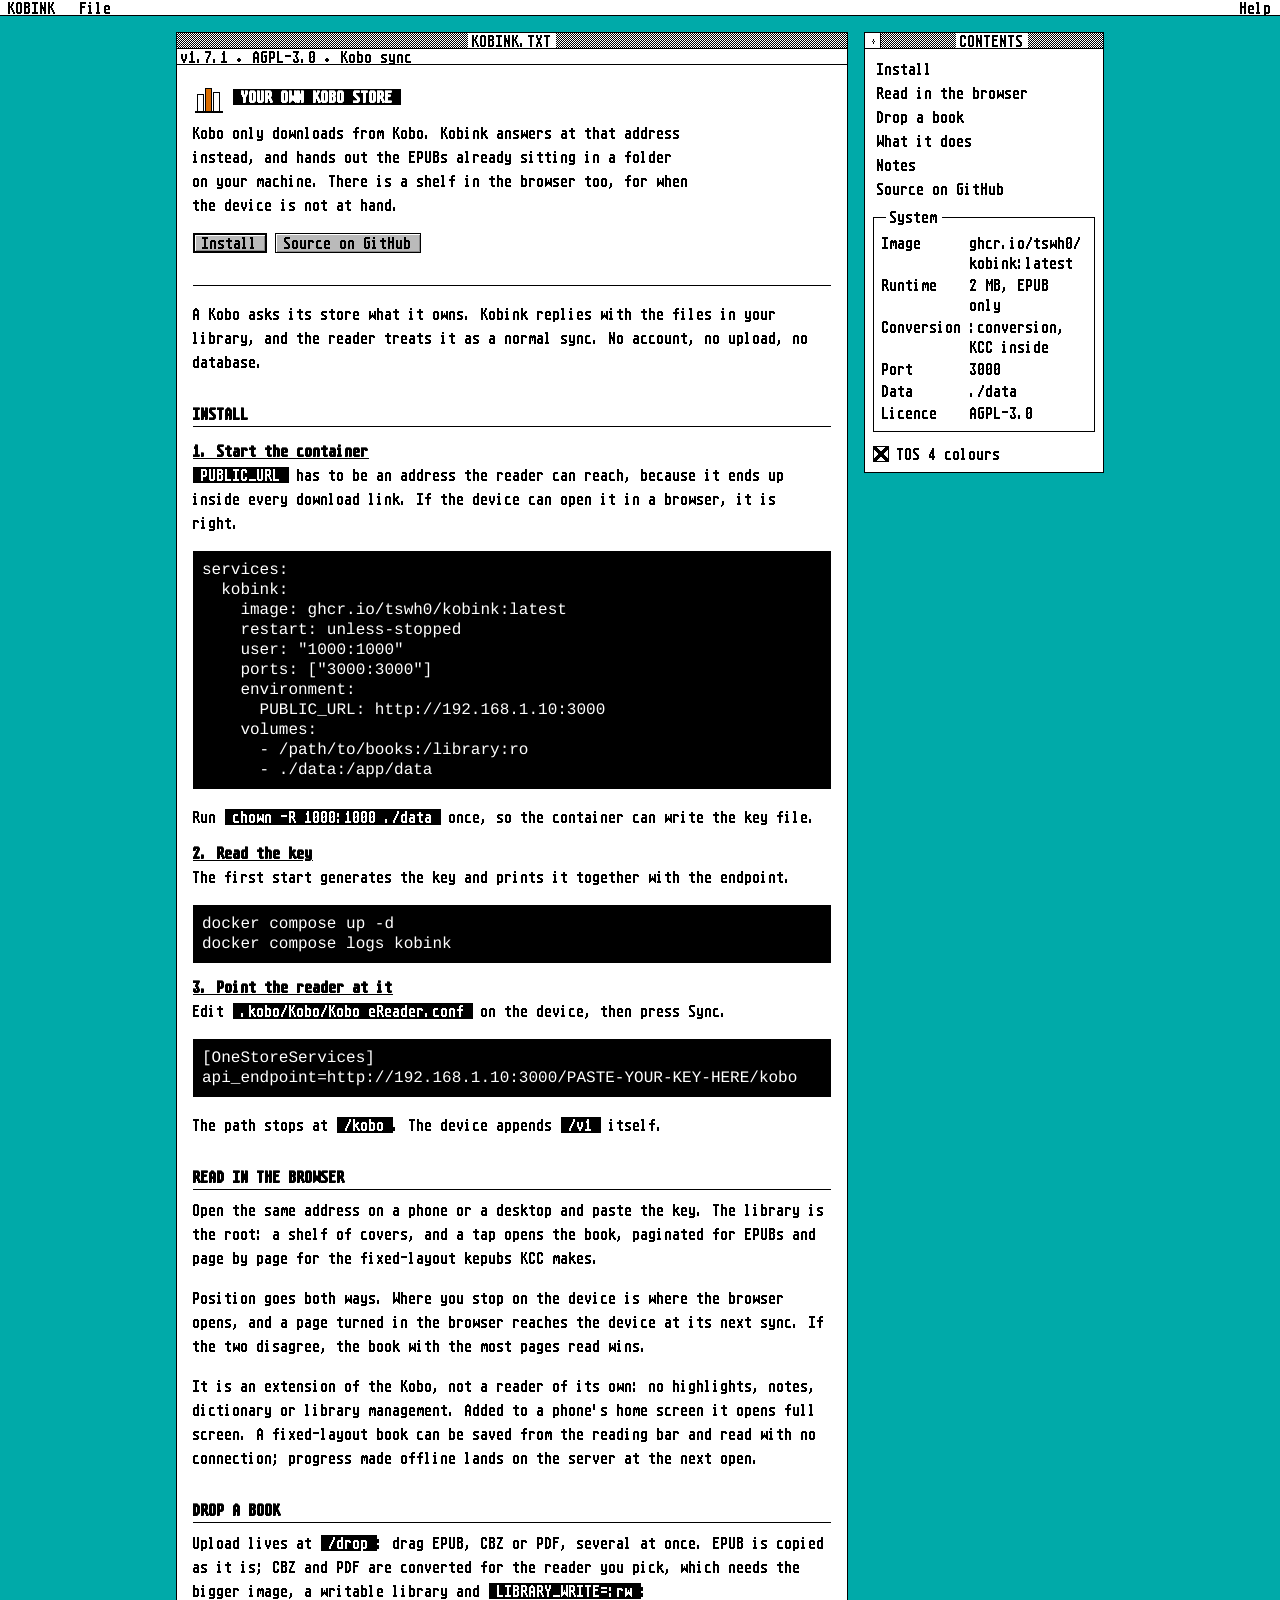
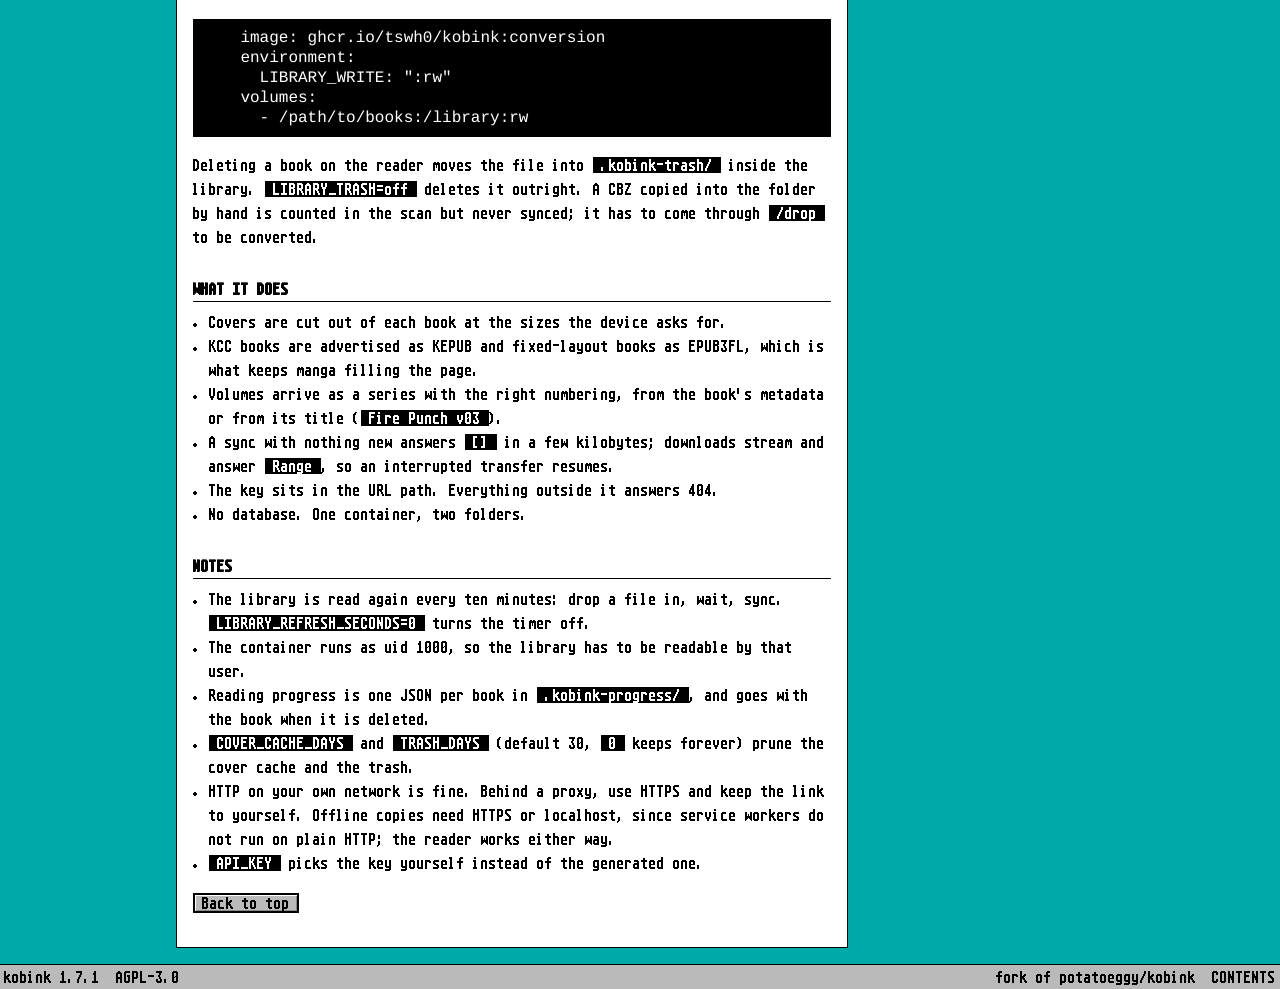
<file: site-alt/index.html>
<!DOCTYPE html>
<html lang="en">
<head>
<meta charset="utf-8">
<meta name="viewport" content="width=device-width, initial-scale=1, viewport-fit=cover">
<title>kobink · your own Kobo store</title>
<meta name="description" content="Kobink answers the Kobo store's address from your own machine and serves the EPUBs in a folder, with a shelf and reader in the browser.">
<meta name="theme-color" content="#00aaa9">
<link rel="stylesheet" href="gem.css?v=2">
<link rel="stylesheet" href="page.css?v=1">
<link rel="icon" href="favicon.ico" sizes="any">
<link rel="icon" type="image/png" href="favicon-32.png" sizes="32x32">
<link rel="icon" type="image/png" href="favicon-192.png" sizes="192x192">
<link rel="apple-touch-icon" href="apple-touch-icon.png">
</head>
<body class="gem gem-desktop gem--3d" id="top">
<div class="page">

  <nav class="gem-menubar" aria-label="Main">
    <div class="gem-menuwrap"><button class="gem-appname" data-menu="m-app" aria-haspopup="true" aria-expanded="false">kobink</button>
      <ul class="gem-dropdown" id="m-app" role="menu">
        <li><a href="#top">About kobink</a></li>
        <li class="gem-sep" role="separator"></li>
        <li><a href="https://github.com/tswh0/kobink">Source on GitHub</a></li>
        <li><a href="https://github.com/tswh0/kobink/releases">Releases</a></li>
        <li><a href="https://github.com/tswh0/kobink/blob/main/LICENSE">AGPL-3.0</a></li>
      </ul>
    </div>
    <div class="gem-menuwrap"><button data-menu="m-file" aria-haspopup="true" aria-expanded="false">File</button>
      <ul class="gem-dropdown" id="m-file" role="menu">
        <li><a href="#install">Install</a></li>
        <li><a href="#read">Read in the browser</a></li>
        <li><a href="#drop">Drop a book</a></li>
        <li class="gem-sep" role="separator"></li>
        <li><a href="#does">What it does</a></li>
        <li><a href="#notes">Notes</a></li>
        <li class="gem-sep" role="separator"></li>
        <li><a href="#contents" data-open-contents>Show Contents</a></li>
      </ul>
    </div>
    <span class="gem-spacer"></span>
    <div class="gem-menuwrap"><button data-menu="m-help" aria-haspopup="true" aria-expanded="false">Help</button>
      <ul class="gem-dropdown gem-dropdown--right" id="m-help" role="menu">
        <li><a href="https://github.com/tswh0/kobink/blob/main/README.md">README</a></li>
        <li><a href="https://github.com/ciromattia/kcc">KCC</a></li>
        <li class="gem-sep" role="separator"></li>
        <li><a href="https://github.com/tswh0/kobink/issues">Report an issue</a></li>
      </ul>
    </div>
  </nav>

  <main class="page__main">
    <section class="gem-window page__doc" aria-label="KOBINK.TXT">
      <div class="gem-titlebar">
        <div class="gem-title"><span>KOBINK.TXT</span></div>
      </div>
      <div class="gem-infoline">v1.7.1 · AGPL-3.0 · Kobo sync</div>
      <div class="gem-body">
        <article class="doc">

          <div class="hero">
            <div class="hero__head">
              <div class="hero__mark" aria-hidden="true">
                <svg viewBox="0 0 32 32" shape-rendering="crispEdges">
                  <rect x="4" y="13" width="7" height="18" fill="#000"/>
                  <rect x="5" y="14" width="5" height="16" fill="#fff"/>
                  <rect x="12" y="7" width="7" height="24" fill="#000"/>
                  <rect x="13" y="8" width="5" height="22" fill="#db6d00"/>
                  <rect x="20" y="11" width="7" height="20" fill="#000"/>
                  <rect x="21" y="12" width="5" height="18" fill="#fff"/>
                  <rect x="2" y="30" width="28" height="2" fill="#000"/>
                </svg>
              </div>
              <h1>Your own Kobo store</h1>
            </div>
            <p class="lede">Kobo only downloads from Kobo. Kobink answers at that address instead, and hands out the EPUBs already sitting in a folder on your machine. There is a shelf in the browser too, for when the device is not at hand.</p>
            <p class="hero__actions">
              <a class="gem-btn is-default" href="#install">Install</a>
              <a class="gem-btn" href="https://github.com/tswh0/kobink">Source on GitHub</a>
            </p>
          </div>

          <p>A Kobo asks its store what it owns. Kobink replies with the files in your library, and the reader treats it as a normal sync. No account, no upload, no database.</p>

          <h2 id="install">Install</h2>

          <h3>1. Start the container</h3>
          <p><code>PUBLIC_URL</code> has to be an address the reader can reach, because it ends up inside every download link. If the device can open it in a browser, it is right.</p>
<pre>services:
  kobink:
    image: ghcr.io/tswh0/kobink:latest
    restart: unless-stopped
    user: "1000:1000"
    ports: ["3000:3000"]
    environment:
      PUBLIC_URL: http://192.168.1.10:3000
    volumes:
      - /path/to/books:/library:ro
      - ./data:/app/data</pre>
          <p>Run <code>chown -R 1000:1000 ./data</code> once, so the container can write the key file.</p>

          <h3>2. Read the key</h3>
          <p>The first start generates the key and prints it together with the endpoint.</p>
<pre>docker compose up -d
docker compose logs kobink</pre>

          <h3>3. Point the reader at it</h3>
          <p>Edit <code>.kobo/Kobo/Kobo eReader.conf</code> on the device, then press Sync.</p>
<pre>[OneStoreServices]
api_endpoint=http://192.168.1.10:3000/PASTE-YOUR-KEY-HERE/kobo</pre>
          <p>The path stops at <code>/kobo</code>. The device appends <code>/v1</code> itself.</p>

          <h2 id="read">Read in the browser</h2>
          <p>Open the same address on a phone or a desktop and paste the key. The library is the root: a shelf of covers, and a tap opens the book, paginated for EPUBs and page by page for the fixed-layout kepubs KCC makes.</p>
          <p>Position goes both ways. Where you stop on the device is where the browser opens, and a page turned in the browser reaches the device at its next sync. If the two disagree, the book with the most pages read wins.</p>
          <p>It is an extension of the Kobo, not a reader of its own: no highlights, notes, dictionary or library management. Added to a phone's home screen it opens full screen. A fixed-layout book can be saved from the reading bar and read with no connection; progress made offline lands on the server at the next open.</p>

          <h2 id="drop">Drop a book</h2>
          <p>Upload lives at <code>/drop</code>: drag EPUB, CBZ or PDF, several at once. EPUB is copied as it is; CBZ and PDF are converted for the reader you pick, which needs the bigger image, a writable library and <code>LIBRARY_WRITE=:rw</code>:</p>
<pre>    image: ghcr.io/tswh0/kobink:conversion
    environment:
      LIBRARY_WRITE: ":rw"
    volumes:
      - /path/to/books:/library:rw</pre>
          <p>Deleting a book on the reader moves the file into <code>.kobink-trash/</code> inside the library. <code>LIBRARY_TRASH=off</code> deletes it outright. A CBZ copied into the folder by hand is counted in the scan but never synced; it has to come through <code>/drop</code> to be converted.</p>

          <h2 id="does">What it does</h2>
          <ul>
            <li>Covers are cut out of each book at the sizes the device asks for.</li>
            <li>KCC books are advertised as KEPUB and fixed-layout books as EPUB3FL, which is what keeps manga filling the page.</li>
            <li>Volumes arrive as a series with the right numbering, from the book's metadata or from its title (<code>Fire Punch v03</code>).</li>
            <li>A sync with nothing new answers <code>[]</code> in a few kilobytes; downloads stream and answer <code>Range</code>, so an interrupted transfer resumes.</li>
            <li>The key sits in the URL path. Everything outside it answers 404.</li>
            <li>No database. One container, two folders.</li>
          </ul>

          <h2 id="notes">Notes</h2>
          <ul>
            <li>The library is read again every ten minutes: drop a file in, wait, sync. <code>LIBRARY_REFRESH_SECONDS=0</code> turns the timer off.</li>
            <li>The container runs as uid 1000, so the library has to be readable by that user.</li>
            <li>Reading progress is one JSON per book in <code>.kobink-progress/</code>, and goes with the book when it is deleted.</li>
            <li><code>COVER_CACHE_DAYS</code> and <code>TRASH_DAYS</code> (default 30, <code>0</code> keeps forever) prune the cover cache and the trash.</li>
            <li>HTTP on your own network is fine. Behind a proxy, use HTTPS and keep the link to yourself. Offline copies need HTTPS or localhost, since service workers do not run on plain HTTP; the reader works either way.</li>
            <li><code>API_KEY</code> picks the key yourself instead of the generated one.</li>
          </ul>

          <p class="doc__end"><a class="gem-btn is-default" href="#top">Back to top</a></p>
        </article>
      </div>
    </section>

    <aside class="page__side" id="contents">
      <section class="gem-window" aria-label="Contents">
        <div class="gem-titlebar">
          <button class="gem-gadget" aria-label="Close contents" data-close-contents><svg viewBox="0 0 32 32" shape-rendering="crispEdges" fill="currentColor"><path d="M12 6h10v2h-10zM14 8h6v2h-6zM10 10h2v2h-2zM14 10h6v2h-6zM22 10h2v2h-2zM10 12h2v2h-2zM16 12h2v2h-2zM22 12h2v2h-2zM10 14h4v2h-4zM16 14h2v2h-2zM20 14h4v2h-4zM10 16h4v2h-4zM20 16h4v2h-4zM10 18h4v2h-4zM16 18h2v2h-2zM20 18h4v2h-4zM10 20h2v2h-2zM16 20h2v2h-2zM22 20h2v2h-2zM10 22h2v2h-2zM14 22h6v2h-6zM22 22h2v2h-2zM14 24h6v2h-6zM12 26h10v2h-10z"/></svg></button>
          <div class="gem-title"><span>CONTENTS</span></div>
        </div>
        <div class="gem-body">
          <ul class="side-list">
            <li><a href="#install">Install</a></li>
            <li><a href="#read">Read in the browser</a></li>
            <li><a href="#drop">Drop a book</a></li>
            <li><a href="#does">What it does</a></li>
            <li><a href="#notes">Notes</a></li>
            <li><a href="https://github.com/tswh0/kobink">Source on GitHub</a></li>
          </ul>
          <fieldset class="gem-group side-group">
            <legend>System</legend>
            <dl class="sys">
              <dt>Image</dt><dd>ghcr.io/tswh0/kobink:latest</dd>
              <dt>Runtime</dt><dd>2 MB, EPUB only</dd>
              <dt>Conversion</dt><dd>:conversion, KCC inside</dd>
              <dt>Port</dt><dd>3000</dd>
              <dt>Data</dt><dd>./data</dd>
              <dt>Licence</dt><dd>AGPL-3.0</dd>
            </dl>
          </fieldset>
          <div class="gem-check-row side-check">
            <input class="gem-check" type="checkbox" id="tos4" checked>
            <label for="tos4">TOS 4 colours</label>
          </div>
        </div>
      </section>
    </aside>
  </main>

  <footer class="gem-status page__foot">
    <span>kobink 1.7.1</span>
    <span>AGPL-3.0</span>
    <span class="gem-grow"></span>
    <a href="https://github.com/potatoeggy/kobink">fork of potatoeggy/kobink</a>
    <span><a href="#contents" data-open-contents>CONTENTS</a></span>
  </footer>
</div>

<script>
  const closeMenus = () => {
    document.querySelectorAll('.gem-dropdown.is-open').forEach(m => m.classList.remove('is-open'));
    document.querySelectorAll('[data-menu][aria-expanded="true"]').forEach(b => { b.classList.remove('is-open'); b.setAttribute('aria-expanded', 'false'); });
  };
  document.querySelectorAll('[data-menu]').forEach(btn => {
    btn.addEventListener('click', event => {
      event.stopPropagation();
      const menu = document.getElementById(btn.dataset.menu);
      const wasOpen = menu.classList.contains('is-open');
      closeMenus();
      if (!wasOpen) { menu.classList.add('is-open'); btn.classList.add('is-open'); btn.setAttribute('aria-expanded', 'true'); }
    });
  });
  document.addEventListener('click', closeMenus);
  document.addEventListener('keydown', event => { if (event.key === 'Escape') closeMenus(); });

  const contents = document.getElementById('contents');
  document.querySelectorAll('[data-close-contents]').forEach(el => el.addEventListener('click', () => { contents.hidden = true; }));
  document.querySelectorAll('[data-open-contents]').forEach(el => el.addEventListener('click', () => { contents.hidden = false; }));

  const tos4 = document.getElementById('tos4');
  const themeColor = document.querySelector('meta[name="theme-color"]');
  const applyTheme = () => {
    document.body.classList.toggle('gem--3d', tos4.checked);
    themeColor.content = tos4.checked ? '#00aaa9' : '#00e000';
  };
  tos4.addEventListener('change', applyTheme);
  applyTheme();
</script>
</body>
</html>
</file>
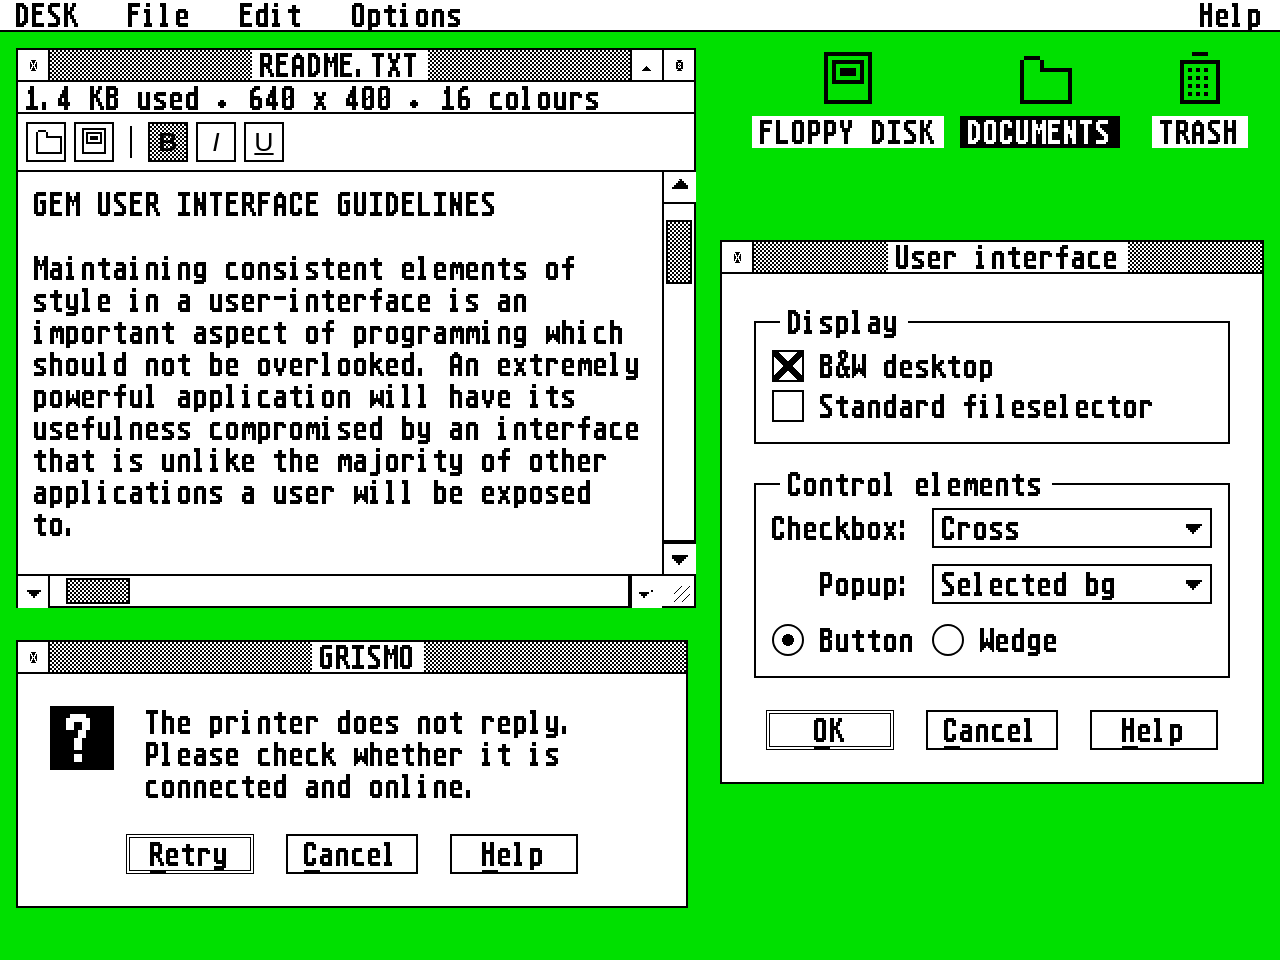
<file: site-alt/gem-tos-ui/templates/demo.html>
<!DOCTYPE html>
<html lang="en">
<head>
<meta charset="utf-8">
<meta name="viewport" content="width=device-width, initial-scale=1">
<title>GEM — README.TXT</title>
<link rel="stylesheet" href="gem.css">
<style>
  body { margin: 0; background: #00e000; }
  .demo-screen { width: 640px; height: 480px; min-height: 480px; position: relative; overflow: hidden; padding: 0; gap: 0; }
  .demo-window { position: absolute; left: 8px; top: 24px; width: 340px; height: 280px; }
  .demo-dialog { position: absolute; left: 360px; top: 120px; width: 272px; z-index: 4; }
  .demo-alert { position: absolute; left: 8px; top: 320px; width: 336px; z-index: 5; }
  .demo-icons { position: absolute; right: 8px; top: 24px; display: flex; gap: 8px; z-index: 1; }
  .demo-readme { white-space: pre-wrap; margin: 0; font: inherit; }
  .demo-cursor { display: inline-block; width: 8px; height: 16px; background: #000; vertical-align: -3px; animation: blink 1s steps(1) infinite; }
  @keyframes blink { 50% { opacity: 0; } }
</style>
</head>
<body>
<svg width="0" height="0" style="position:absolute" aria-hidden="true">
  <symbol id="g-closer" viewBox="0 0 32 32"><path fill="currentColor" d="M12 6h10v2h-10zM14 8h6v2h-6zM10 10h2v2h-2zM14 10h6v2h-6zM22 10h2v2h-2zM10 12h2v2h-2zM16 12h2v2h-2zM22 12h2v2h-2zM10 14h4v2h-4zM16 14h2v2h-2zM20 14h4v2h-4zM10 16h4v2h-4zM20 16h4v2h-4zM10 18h4v2h-4zM16 18h2v2h-2zM20 18h4v2h-4zM10 20h2v2h-2zM16 20h2v2h-2zM22 20h2v2h-2zM10 22h2v2h-2zM14 22h6v2h-6zM22 22h2v2h-2zM14 24h6v2h-6zM12 26h10v2h-10z"/></symbol>
  <symbol id="g-fuller" viewBox="0 0 32 32"><path fill="currentColor" d="M12 6h10v2h-10zM14 8h6v2h-6zM10 10h14v2h-14zM10 12h4v2h-4zM20 12h4v2h-4zM10 14h4v2h-4zM16 14h2v2h-2zM20 14h4v2h-4zM10 16h6v2h-6zM18 16h6v2h-6zM10 18h4v2h-4zM16 18h2v2h-2zM20 18h4v2h-4zM10 20h4v2h-4zM20 20h4v2h-4zM10 22h14v2h-14zM14 24h6v2h-6zM12 26h10v2h-10z"/></symbol>
  <symbol id="g-iconify" viewBox="0 0 32 32"><path fill="currentColor" d="M14 18h2v2h-2zM12 20h6v2h-6zM10 22h10v2h-10zM8 24h14v2h-14zM6 26h18v2h-18z"/></symbol>
  <symbol id="g-floppy" viewBox="0 0 32 32"><path fill="currentColor" d="M4 2h24v2h-24zM4 4h2v2h-2zM26 4h2v2h-2zM4 6h2v2h-2zM8 6h16v2h-16zM26 6h2v2h-2zM4 8h2v2h-2zM8 8h2v2h-2zM22 8h2v2h-2zM26 8h2v2h-2zM4 10h2v2h-2zM8 10h2v2h-2zM12 10h8v2h-8zM22 10h2v2h-2zM26 10h2v2h-2zM4 12h2v2h-2zM8 12h2v2h-2zM12 12h8v2h-8zM22 12h2v2h-2zM26 12h2v2h-2zM4 14h2v2h-2zM8 14h2v2h-2zM22 14h2v2h-2zM26 14h2v2h-2zM4 16h2v2h-2zM8 16h16v2h-16zM26 16h2v2h-2zM4 18h2v2h-2zM26 18h2v2h-2zM4 20h2v2h-2zM26 20h2v2h-2zM4 22h2v2h-2zM26 22h2v2h-2zM4 24h2v2h-2zM26 24h2v2h-2zM4 26h24v2h-24z"/></symbol>
  <symbol id="g-folder" viewBox="0 0 32 32"><path fill="currentColor" d="M8 4h8v2h-8zM6 6h2v2h-2zM16 6h2v2h-2zM6 8h2v2h-2zM16 8h2v2h-2zM6 10h2v2h-2zM16 10h16v2h-16zM6 12h2v2h-2zM30 12h2v2h-2zM6 14h2v2h-2zM30 14h2v2h-2zM6 16h2v2h-2zM30 16h2v2h-2zM6 18h2v2h-2zM30 18h2v2h-2zM6 20h2v2h-2zM30 20h2v2h-2zM6 22h2v2h-2zM30 22h2v2h-2zM6 24h2v2h-2zM30 24h2v2h-2zM6 26h26v2h-26z"/></symbol>
  <symbol id="g-trash" viewBox="0 0 32 32"><path fill="currentColor" d="M12 2h8v2h-8zM6 6h20v2h-20zM6 8h2v2h-2zM24 8h2v2h-2zM6 10h2v2h-2zM10 10h2v2h-2zM14 10h2v2h-2zM18 10h2v2h-2zM24 10h2v2h-2zM6 12h2v2h-2zM24 12h2v2h-2zM6 14h2v2h-2zM10 14h2v2h-2zM14 14h2v2h-2zM18 14h2v2h-2zM24 14h2v2h-2zM6 16h2v2h-2zM24 16h2v2h-2zM6 18h2v2h-2zM10 18h2v2h-2zM14 18h2v2h-2zM18 18h2v2h-2zM24 18h2v2h-2zM6 20h2v2h-2zM24 20h2v2h-2zM6 22h2v2h-2zM10 22h2v2h-2zM14 22h2v2h-2zM18 22h2v2h-2zM24 22h2v2h-2zM6 24h2v2h-2zM24 24h2v2h-2zM6 26h20v2h-20z"/></symbol>
</svg>

<div class="gem gem-screen demo-screen">

  <nav class="gem-menubar" aria-label="Main">
    <div class="gem-menuwrap"><button class="gem-appname" data-menu="m-desk" aria-haspopup="true" aria-expanded="false">Desk</button>
      <ul class="gem-dropdown" id="m-desk" role="menu">
        <li><a href="#">GEM Desktop</a></li>
        <li class="gem-sep" role="separator"></li>
        <li><a href="#" class="is-disabled" aria-disabled="true">Control Panel</a></li>
        <li><a href="#">Install Devices...</a></li>
        <li class="gem-sep" role="separator"></li>
        <li><a href="#">About GEM...</a></li>
      </ul>
    </div>
    <div class="gem-menuwrap"><button data-menu="m-file" aria-haspopup="true" aria-expanded="false">File</button>
      <ul class="gem-dropdown" id="m-file" role="menu">
        <li><a href="#">New <span class="gem-key">^N</span></a></li>
        <li><a href="#">Open... <span class="gem-key">^O</span></a></li>
        <li class="gem-sep" role="separator"></li>
        <li><a href="#">Save <span class="gem-key">^S</span></a></li>
        <li><a href="#">Save as...</a></li>
        <li class="gem-sep" role="separator"></li>
        <li><a href="#">Page Setup...</a></li>
        <li><a href="#">Print <span class="gem-key">^P</span></a></li>
        <li class="gem-sep" role="separator"></li>
        <li><a href="#">Quit <span class="gem-key">^Q</span></a></li>
      </ul>
    </div>
    <div class="gem-menuwrap"><button data-menu="m-edit" aria-haspopup="true" aria-expanded="false">Edit</button>
      <ul class="gem-dropdown" id="m-edit" role="menu">
        <li><a href="#">Undo</a></li>
        <li class="gem-sep" role="separator"></li>
        <li><a href="#">Cut <span class="gem-key">^X</span></a></li>
        <li><a href="#">Copy <span class="gem-key">^C</span></a></li>
        <li><a href="#">Paste <span class="gem-key">^V</span></a></li>
        <li class="gem-sep" role="separator"></li>
        <li><a href="#">Select All <span class="gem-key">^A</span></a></li>
      </ul>
    </div>
    <div class="gem-menuwrap"><button data-menu="m-view" aria-haspopup="true" aria-expanded="false">Options</button>
      <ul class="gem-dropdown" id="m-view" role="menu">
        <li><a href="#">Show Toolbar</a></li>
        <li><a href="#">Show Information Line</a></li>
        <li class="gem-sep" role="separator"></li>
        <li><a href="#">Colours...</a></li>
      </ul>
    </div>
    <span class="gem-spacer"></span>
    <div class="gem-menuwrap"><button data-menu="m-help" aria-haspopup="true" aria-expanded="false">Help</button>
      <ul class="gem-dropdown gem-dropdown--right" id="m-help" role="menu">
        <li><a href="#">Contents</a></li>
        <li><a href="#">Index</a></li>
        <li class="gem-sep" role="separator"></li>
        <li><a href="#">Keys</a></li>
      </ul>
    </div>
  </nav>

  <section class="gem-window demo-window" aria-label="README.TXT">
    <div class="gem-titlebar">
      <button class="gem-gadget" aria-label="Close"><svg><use href="#g-closer"/></svg></button>
      <div class="gem-title"><span>README.TXT</span></div>
      <button class="gem-gadget gem-gadget--right" aria-label="Iconify"><svg><use href="#g-iconify"/></svg></button>
      <button class="gem-gadget gem-gadget--right" aria-label="Full size"><svg><use href="#g-fuller"/></svg></button>
    </div>
    <div class="gem-infoline">1.4 KB used · 640 x 400 · 16 colours</div>
    <div class="gem-toolbar" role="toolbar" aria-label="Editor">
      <button class="gem-tool" aria-label="Open"><svg><use href="#g-folder"/></svg></button>
      <button class="gem-tool" aria-label="Save"><svg><use href="#g-floppy"/></svg></button>
      <span class="gem-sep-v"></span>
      <button class="gem-tool is-pressed" aria-label="Bold"><b>B</b></button>
      <button class="gem-tool" aria-label="Italic"><i>I</i></button>
      <button class="gem-tool" aria-label="Underline"><u>U</u></button>
    </div>
    <div class="gem-scroll">
      <div class="gem-scroll__view">
        <div class="gem-body">
          <pre class="demo-readme">GEM USER INTERFACE GUIDELINES

Maintaining consistent elements of style in a user-interface is an important aspect of programming which should not be overlooked. An extremely powerful application will have its usefulness compromised by an interface that is unlike the majority of other applications a user will be exposed to.

In a case where you provide an enhanced interface element that departs from these specifications, you should at least allow the user to disable the option in a 'Settings...' dialog.

  · The Basics
  · GEM Windows
  · Dialog Boxes
  · Alerts
  · Progress Indicators
  · Toolbars
  · GEM Menus

<span class="demo-cursor"></span></pre>
        </div>
      </div>
      <div class="gem-scroll__v">
        <button class="gem-scroll__arrow gem-scroll__arrow--up" aria-label="Up"></button>
        <div class="gem-scroll__track"><div class="gem-scroll__elevator"></div></div>
        <button class="gem-scroll__arrow gem-scroll__arrow--down" aria-label="Down"></button>
      </div>
      <div class="gem-scroll__h">
        <button class="gem-scroll__arrow gem-scroll__arrow--left" aria-label="Left"></button>
        <div class="gem-scroll__track"><div class="gem-scroll__elevator"></div></div>
        <button class="gem-scroll__arrow gem-scroll__arrow--right" aria-label="Right"></button>
      </div>
      <div class="gem-sizer"></div>
    </div>
  </section>

  <section class="gem-dialog demo-dialog" aria-label="Settings" role="dialog" aria-modal="false">
    <div class="gem-titlebar">
      <button class="gem-gadget" aria-label="Close"><svg><use href="#g-closer"/></svg></button>
      <div class="gem-title"><span>User interface</span></div>
    </div>
    <div class="gem-dialog__body">
      <fieldset class="gem-group">
        <legend>Display</legend>
        <div class="gem-check-row"><input class="gem-check" type="checkbox" id="c1" checked><label for="c1">B&amp;W desktop</label></div>
        <div class="gem-check-row"><input class="gem-check" type="checkbox" id="c2"><label for="c2">Standard fileselector</label></div>
      </fieldset>

      <fieldset class="gem-group">
        <legend>Control elements</legend>
        <div class="gem-form">
          <label for="s1">Checkbox:</label>
          <select class="gem-select" id="s1"><option>Cross</option><option>Tick</option></select>
          <label for="s2">Popup:</label>
          <select class="gem-select" id="s2"><option>Selected bg</option><option>Desktop</option></select>
        </div>
        <div class="gem-radio-row" style="margin-top:8px">
          <input class="gem-radio" type="radio" name="r" id="r1" checked><label for="r1">Button</label>
          <input class="gem-radio" type="radio" name="r" id="r2"><label for="r2">Wedge</label>
        </div>
      </fieldset>
    </div>
    <div class="gem-dialog__buttons">
      <button class="gem-btn is-default"><u>O</u>K</button>
      <button class="gem-btn"><u>C</u>ancel</button>
      <button class="gem-btn"><u>H</u>elp</button>
    </div>
  </section>

  <section class="gem-dialog demo-alert" role="alertdialog" aria-label="Alert">
    <div class="gem-titlebar">
      <button class="gem-gadget" aria-label="Close"><svg><use href="#g-closer"/></svg></button>
      <div class="gem-title"><span>GRISMO</span></div>
    </div>
    <div class="gem-dialog__body">
      <div class="gem-alert">
        <div class="gem-alert__icon">?</div>
        <div class="gem-alert__text">The printer does not reply. Please check whether it is connected and online.</div>
      </div>
    </div>
    <div class="gem-dialog__buttons">
      <button class="gem-btn is-default"><u>R</u>etry</button>
      <button class="gem-btn"><u>C</u>ancel</button>
      <button class="gem-btn"><u>H</u>elp</button>
    </div>
  </section>

  <div class="demo-icons">
    <a class="gem-icon" href="#"><svg><use href="#g-floppy"/></svg><span class="gem-icon__label">FLOPPY DISK</span></a>
    <a class="gem-icon is-selected" href="#"><svg><use href="#g-folder"/></svg><span class="gem-icon__label">DOCUMENTS</span></a>
    <a class="gem-icon" href="#"><svg><use href="#g-trash"/></svg><span class="gem-icon__label">TRASH</span></a>
  </div>
</div>

<script>
  const closeMenus = () => {
    document.querySelectorAll('.gem-dropdown.is-open').forEach(m => m.classList.remove('is-open'));
    document.querySelectorAll('[data-menu][aria-expanded="true"]').forEach(b => { b.classList.remove('is-open'); b.setAttribute('aria-expanded', 'false'); });
  };
  document.querySelectorAll('[data-menu]').forEach(btn => {
    btn.addEventListener('click', event => {
      event.stopPropagation();
      const menu = document.getElementById(btn.dataset.menu);
      const wasOpen = menu.classList.contains('is-open');
      closeMenus();
      if (!wasOpen) { menu.classList.add('is-open'); btn.classList.add('is-open'); btn.setAttribute('aria-expanded', 'true'); }
    });
  });
  document.addEventListener('click', closeMenus);
  document.addEventListener('keydown', event => { if (event.key === 'Escape') closeMenus(); });
  closeMenus();
</script>
</body>
</html>
</file>
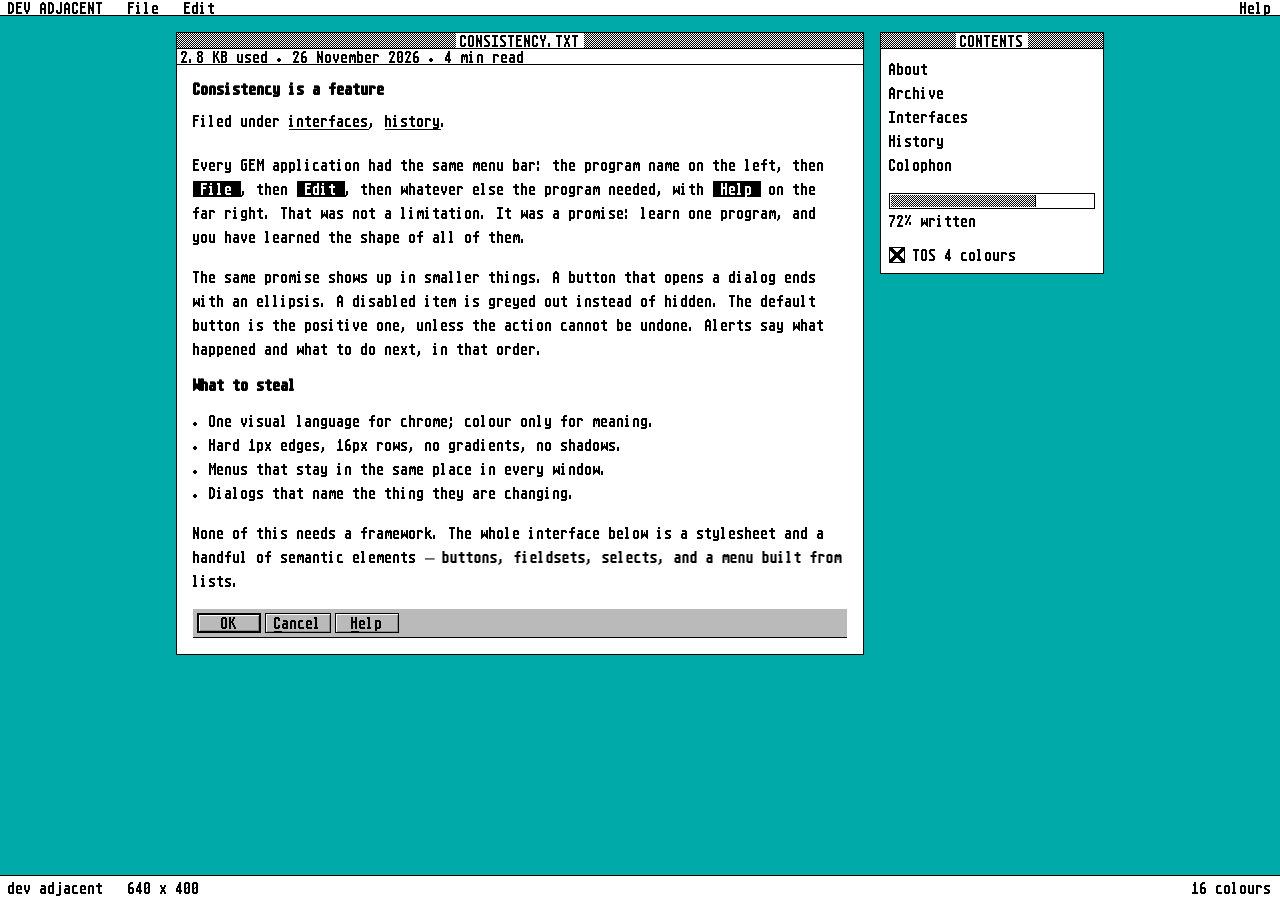
<file: site-alt/gem-tos-ui/templates/page.html>
<!DOCTYPE html>
<html lang="en">
<head>
<meta charset="utf-8">
<meta name="viewport" content="width=device-width, initial-scale=1">
<meta name="theme-color" content="#00aaa9">
<title>dev adjacent — Consistency is a feature</title>
<link rel="stylesheet" href="gem.css">
<style>
  html, body { height: 100%; }
  body { margin: 0; }
  .page { min-height: 100%; display: flex; flex-direction: column; }
  .page .gem-menubar { position: sticky; top: 0; }
  .page__main { flex: 1; width: 100%; max-width: 960px; margin: 0 auto; padding: 16px; display: flex; gap: 16px; align-items: flex-start; }
  .page__doc { flex: 1 1 640px; min-width: 0; max-width: 720px; margin-inline: auto; }
  .page__side { flex: 0 0 224px; position: sticky; top: 24px; }
  .page__doc .gem-body { padding: 16px; }
  .page__title { margin: 0 0 16px; font-size: 16px; line-height: 16px; }
  .page__meta { margin: 0 0 24px; }
  .page__text { margin: 0 0 16px; line-height: 24px; }
  .page__text a { color: #000; }
  .page__text code { background: #000; color: #fff; padding: 0 8px; }
  .page__list { margin: 0 0 16px; padding: 0; list-style: none; }
  .page__list li { line-height: 24px; }
  .page__list li::before { content: "· "; }
  .page__side .gem-body { padding: 8px; }
  .page__side ul { margin: 0; padding: 0; list-style: none; }
  .page__side li { line-height: 24px; }
  .page__side a { color: #000; text-decoration: none; }
  .page__side a:hover { background: #000; color: #fff; }
  .page__foot { padding: 4px 8px; background: #fff; border-top: 1px solid #000; display: flex; gap: 24px; }
  @media (max-width: 760px) {
    .page__main { flex-direction: column; align-items: stretch; padding: 8px; }
    .page__doc { flex: 1 1 auto; width: 100%; }
    .page__side { flex: 0 0 auto; width: 100%; }
  }
  @media (max-width: 480px) {
    .page__opt { display: none; }
    .gem-menubar { gap: 8px; }
  }
</style>
</head>
<body class="gem gem-desktop gem--3d">
<div class="page">

  <nav class="gem-menubar" aria-label="Main">
    <div class="gem-menuwrap"><button class="gem-appname" data-menu="p-desk" aria-haspopup="true" aria-expanded="false">dev adjacent</button>
      <ul class="gem-dropdown" id="p-desk" role="menu">
        <li><a href="#">About</a></li>
        <li><a href="#">Archive</a></li>
        <li class="gem-sep" role="separator"></li>
        <li><a href="#">RSS feed</a></li>
      </ul>
    </div>
    <div class="gem-menuwrap page__opt"><button data-menu="p-file" aria-haspopup="true" aria-expanded="false">File</button>
      <ul class="gem-dropdown" id="p-file" role="menu">
        <li><a href="#">New Post... <span class="gem-key">^N</span></a></li>
        <li><a href="#">Open... <span class="gem-key">^O</span></a></li>
        <li class="gem-sep" role="separator"></li>
        <li><a href="#">Print <span class="gem-key">^P</span></a></li>
      </ul>
    </div>
    <div class="gem-menuwrap page__opt"><button data-menu="p-edit" aria-haspopup="true" aria-expanded="false">Edit</button>
      <ul class="gem-dropdown" id="p-edit" role="menu">
        <li><a href="#">Copy <span class="gem-key">^C</span></a></li>
        <li><a href="#">Find... <span class="gem-key">^F</span></a></li>
      </ul>
    </div>
    <span class="gem-spacer"></span>
    <div class="gem-menuwrap"><button data-menu="p-help" aria-haspopup="true" aria-expanded="false">Help</button>
      <ul class="gem-dropdown gem-dropdown--right" id="p-help" role="menu">
        <li><a href="#">Contents</a></li>
        <li><a href="#">Keys</a></li>
      </ul>
    </div>
  </nav>

  <main class="page__main">
    <section class="gem-window page__doc" aria-label="Consistency is a feature">
      <div class="gem-titlebar">
        <div class="gem-title"><span>CONSISTENCY.TXT</span></div>
      </div>
      <div class="gem-infoline">2.8 KB used · 26 November 2026 · 4 min read</div>
      <div class="gem-body">
        <article>
          <h1 class="page__title">Consistency is a feature</h1>
          <p class="page__meta">Filed under <a href="#">interfaces</a>, <a href="#">history</a>.</p>

          <p class="page__text">Every GEM application had the same menu bar: the program name on the left, then <code>File</code>, then <code>Edit</code>, then whatever else the program needed, with <code>Help</code> on the far right. That was not a limitation. It was a promise: learn one program, and you have learned the shape of all of them.</p>

          <p class="page__text">The same promise shows up in smaller things. A button that opens a dialog ends with an ellipsis. A disabled item is greyed out instead of hidden. The default button is the positive one, unless the action cannot be undone. Alerts say what happened and what to do next, in that order.</p>

          <h2 class="page__title">What to steal</h2>
          <ul class="page__list">
            <li>One visual language for chrome; colour only for meaning.</li>
            <li>Hard 1px edges, 16px rows, no gradients, no shadows.</li>
            <li>Menus that stay in the same place in every window.</li>
            <li>Dialogs that name the thing they are changing.</li>
          </ul>

          <p class="page__text">None of this needs a framework. The whole interface below is a stylesheet and a handful of semantic elements — buttons, fieldsets, selects, and a menu built from lists.</p>

          <div class="gem-toolbar" role="toolbar" aria-label="Actions">
            <button class="gem-btn is-default"><u>O</u>K</button>
            <button class="gem-btn"><u>C</u>ancel</button>
            <button class="gem-btn"><u>H</u>elp</button>
          </div>
        </article>
      </div>
    </section>

    <aside class="gem-window page__side" aria-label="Contents">
      <div class="gem-titlebar">
        <div class="gem-title"><span>CONTENTS</span></div>
      </div>
      <div class="gem-body">
        <ul>
          <li><a href="#">About</a></li>
          <li><a href="#">Archive</a></li>
          <li><a href="#">Interfaces</a></li>
          <li><a href="#">History</a></li>
          <li><a href="#">Colophon</a></li>
        </ul>
        <div class="gem-progress" style="margin-top:16px" role="progressbar" aria-valuenow="72" aria-valuemin="0" aria-valuemax="100"><div class="gem-progress__fill" style="width:72%"></div></div>
        <p style="margin:4px 0 0">72% written</p>
        <div class="gem-check-row" style="margin-top:16px">
          <input class="gem-check" type="checkbox" id="tos4" checked>
          <label for="tos4">TOS 4 colours</label>
        </div>
      </div>
    </aside>
  </main>

  <footer class="page__foot">
    <span>dev adjacent</span>
    <span>640 x 400</span>
    <span class="gem-grow"></span>
    <span>16 colours</span>
  </footer>
</div>

<script>
  const closeMenus = () => {
    document.querySelectorAll('.gem-dropdown.is-open').forEach(m => m.classList.remove('is-open'));
    document.querySelectorAll('[data-menu][aria-expanded="true"]').forEach(b => { b.classList.remove('is-open'); b.setAttribute('aria-expanded', 'false'); });
  };
  document.querySelectorAll('[data-menu]').forEach(btn => {
    btn.addEventListener('click', event => {
      event.stopPropagation();
      const menu = document.getElementById(btn.dataset.menu);
      const wasOpen = menu.classList.contains('is-open');
      closeMenus();
      if (!wasOpen) { menu.classList.add('is-open'); btn.classList.add('is-open'); btn.setAttribute('aria-expanded', 'true'); }
    });
  });
  document.addEventListener('click', closeMenus);
  document.addEventListener('keydown', event => { if (event.key === 'Escape') closeMenus(); });
  const tos4 = document.getElementById('tos4');
  const themeColor = document.querySelector('meta[name="theme-color"]');
  const applyTheme = () => {
    document.body.classList.toggle('gem--3d', tos4.checked);
    themeColor.content = tos4.checked ? '#00aaa9' : '#00e000';
  };
  tos4.addEventListener('change', applyTheme);
  applyTheme();
</script>
</body>
</html>
</file>
<file: site-alt/gem.css>
@font-face {
  font-family: "Atarist 8x16";
  src: url("atarist-8x16.woff2") format("woff2");
  font-weight: 400;
  font-style: normal;
  font-display: block;
}

:root {
  --gem-font: "Atarist 8x16", "Atascii", "Courier New", monospace;
  --gem-u: 16px;
  --gem-scale: 2;

  --gem-black: #000;
  --gem-white: #fff;
  --gem-green: #00e000;
  --gem-teal: #00aaa9;
  --gem-face: #fff;
  --gem-field: #fff;
  --gem-text: #000;
  --gem-disabled: #8a8a8a;
  --gem-bevel-light: #fff;
  --gem-bevel-dark: #8a8a8a;

  --gem-dither: repeating-conic-gradient(#000 0 25%, #fff 0 50%) 0 0 / 2px 2px;
  --gem-dither-25: radial-gradient(#000 1px, transparent 1px) 0 0 / 2px 2px;
  --gem-hatch: repeating-linear-gradient(45deg, #000 0 1px, transparent 1px 4px);

  --gem-arrow-up: url("data:image/svg+xml,%3Csvg xmlns='http://www.w3.org/2000/svg' viewBox='0 0 8 8' shape-rendering='crispEdges'%3E%3Cpath fill='%23000' d='M3 0h2v1h1v1h1v1h1v1h1v1H0V4h1V3h1V2h1V1h1z'/%3E%3C/svg%3E");
  --gem-arrow-down: url("data:image/svg+xml,%3Csvg xmlns='http://www.w3.org/2000/svg' viewBox='0 0 8 8' shape-rendering='crispEdges'%3E%3Cpath fill='%23000' d='M0 2h8v1H7v1H6v1H5v1H4v1H3V6H2V5H1V4H0z'/%3E%3C/svg%3E");
  --gem-arrow-left: url("data:image/svg+xml,%3Csvg xmlns='http://www.w3.org/2000/svg' viewBox='0 0 8 8' shape-rendering='crispEdges'%3E%3Cpath fill='%23000' d='M0 3h1v1h1v1h1v1h1v1h1V6h1V5h1V4h1V3z'/%3E%3C/svg%3E");
  --gem-arrow-right: url("data:image/svg+xml,%3Csvg xmlns='http://www.w3.org/2000/svg' viewBox='0 0 8 8' shape-rendering='crispEdges'%3E%3Cpath fill='%23000' d='M7 3H6v1H5v1H4v1H3v1H2V6H1V5H0V4h7z'/%3E%3C/svg%3E");
}

.gem {
  font-family: var(--gem-font);
  font-size: 16px;
  line-height: 16px;
  color: var(--gem-text);
  -webkit-font-smoothing: none;
  font-smooth: never;
  text-rendering: geometricPrecision;
  cursor: default;
}

.gem *,
.gem *::before,
.gem *::after { box-sizing: border-box; }

.gem code,
.gem kbd,
.gem samp { font: inherit; }

.gem a { color: var(--gem-black); text-decoration: underline; text-underline-offset: 2px; }
.gem a:hover { background: var(--gem-black); color: var(--gem-white); text-decoration: none; }

.gem-desktop { background: var(--gem-desktop, var(--gem-green)); }

.gem--3d {
  --gem-desktop: var(--gem-teal);
  --gem-face: #bababa;
  --gem-bevel-light: #fff;
  --gem-bevel-dark: #8a8a8a;
}

.gem-screen {
  zoom: var(--gem-scale);
  background: var(--gem-desktop, var(--gem-green));
  min-height: calc(100vh / var(--gem-scale));
  padding: 8px;
  display: flex;
  flex-direction: column;
  gap: 8px;
  align-items: flex-start;
}

.gem-menubar {
  display: flex;
  align-items: stretch;
  gap: 16px;
  height: 16px;
  padding: 0 4px;
  background: var(--gem-white);
  border-bottom: 1px solid var(--gem-black);
  width: 100%;
  position: relative;
  z-index: 3;
}

.gem-menubar > a,
.gem-menubar > button,
.gem-menubar > .gem-menuwrap > button {
  display: flex;
  align-items: center;
  padding: 0 4px;
  margin: 0;
  font: inherit;
  color: var(--gem-black);
  background: none;
  border: 0;
  text-decoration: none;
  white-space: nowrap;
  cursor: pointer;
}

.gem-menubar > a:hover,
.gem-menubar > a:focus-visible,
.gem-menubar > button:hover,
.gem-menubar > button:focus-visible,
.gem-menubar > .gem-menuwrap > button:hover,
.gem-menubar > .gem-menuwrap > button:focus-visible,
.gem-menubar > .gem-menuwrap > button.is-open {
  background: var(--gem-black);
  color: var(--gem-white);
  outline: none;
}

.gem-menuwrap { position: relative; display: flex; }

.gem-menubar .gem-appname { font-weight: 400; text-transform: uppercase; }
.gem-menubar .gem-spacer { flex: 1; }

.gem-dropdown {
  position: absolute;
  top: 16px;
  left: 0;
  min-width: 160px;
  background: var(--gem-white);
  border: 1px solid var(--gem-black);
  padding: 1px;
  margin: 0;
  list-style: none;
  z-index: 10;
  display: none;
}

.gem-dropdown.is-open { display: block; }
.gem-dropdown--right { left: auto; right: 0; }

.gem-dropdown li { display: flex; }
.gem-dropdown a,
.gem-dropdown button {
  display: flex;
  justify-content: space-between;
  gap: 16px;
  width: 100%;
  padding: 0 4px;
  height: 16px;
  font: inherit;
  color: var(--gem-black);
  background: none;
  border: 0;
  text-align: left;
  text-decoration: none;
  white-space: nowrap;
  cursor: pointer;
}

.gem-dropdown a:hover,
.gem-dropdown a:focus-visible,
.gem-dropdown button:hover,
.gem-dropdown button:focus-visible {
  background: var(--gem-black);
  color: var(--gem-white);
  outline: none;
}

.gem-dropdown .gem-key { margin-left: auto; }
.gem-dropdown .gem-sep { height: 1px; margin: 2px 0; background: var(--gem-black); }
.gem-dropdown .is-disabled { color: var(--gem-disabled); background-image: var(--gem-dither-25); background-size: 4px 4px; }
.gem-dropdown .is-disabled:hover { background: var(--gem-dither-25) 0 0 / 4px 4px; color: var(--gem-disabled); }

.gem-window {
  position: relative;
  display: flex;
  flex-direction: column;
  background: var(--gem-white);
  border: 1px solid var(--gem-black);
  min-width: 160px;
  max-width: 100%;
}

.gem-window--dialog { background: var(--gem-face); }
.gem--3d .gem-window--dialog { background: var(--gem-face); }

.gem-titlebar {
  display: flex;
  align-items: stretch;
  height: 16px;
  background: var(--gem-dither);
  border-bottom: 1px solid var(--gem-black);
  user-select: none;
}

.gem-window--inactive .gem-titlebar { background: var(--gem-white); }

.gem-gadget {
  flex: 0 0 16px;
  width: 16px;
  height: 15px;
  display: flex;
  align-items: center;
  justify-content: center;
  padding: 0;
  margin: 0;
  background: var(--gem-white);
  border: 0;
  border-right: 1px solid var(--gem-black);
  cursor: pointer;
}

.gem-gadget--right { border-right: 0; border-left: 1px solid var(--gem-black); }
.gem-gadget svg { width: 8px; height: 8px; display: block; image-rendering: pixelated; }

.gem-title {
  flex: 1;
  display: flex;
  align-items: center;
  justify-content: center;
  min-width: 0;
  font-size: 16px;
  white-space: nowrap;
  overflow: hidden;
  text-overflow: clip;
}

.gem-title span { background: var(--gem-white); padding: 0 4px; }

.gem-infoline {
  height: 16px;
  padding: 0 4px;
  background: var(--gem-white);
  border-bottom: 1px solid var(--gem-black);
  white-space: nowrap;
  overflow: hidden;
  text-overflow: ellipsis;
}

.gem-body {
  flex: 1;
  background: var(--gem-white);
  padding: 8px;
  min-height: 0;
  overflow: auto;
  scrollbar-width: none;
}

.gem-body::-webkit-scrollbar { display: none; }

.gem-body--flush { padding: 0; }

.gem-scroll {
  display: grid;
  grid-template-columns: 1fr 16px;
  grid-template-rows: 1fr 16px;
  flex: 1;
  min-height: 0;
}

.gem-scroll__view { overflow: auto; scrollbar-width: none; }
.gem-scroll__view::-webkit-scrollbar { display: none; }

.gem-scroll--v { grid-template-rows: 1fr 16px; }
.gem-scroll--v .gem-scroll__view { grid-row: 1 / span 2; }
.gem-scroll--v .gem-scroll__v { grid-row: 1; }

.gem-scroll__v,
.gem-scroll__h {
  background: var(--gem-white);
  display: flex;
  border-left: 1px solid var(--gem-black);
}

.gem-scroll__v { flex-direction: column; grid-column: 2; grid-row: 1; }
.gem-scroll__h { flex-direction: row; grid-column: 1; grid-row: 2; border-left: 0; border-top: 1px solid var(--gem-black); }

.gem-scroll__arrow {
  flex: 0 0 16px;
  width: 16px;
  height: 16px;
  display: flex;
  align-items: center;
  justify-content: center;
  padding: 0;
  background: var(--gem-white);
  border: 0;
  border-bottom: 1px solid var(--gem-black);
  cursor: pointer;
}

.gem-scroll__h .gem-scroll__arrow { border-bottom: 0; border-right: 1px solid var(--gem-black); }
.gem-scroll__v .gem-scroll__arrow:last-child { border-bottom: 0; border-top: 1px solid var(--gem-black); }
.gem-scroll__h .gem-scroll__arrow:last-child { border-right: 0; border-left: 1px solid var(--gem-black); }
.gem-scroll__arrow::before {
  content: "";
  width: 8px;
  height: 8px;
  background: currentColor;
  -webkit-mask: var(--arrow) center / 8px 8px no-repeat;
  mask: var(--arrow) center / 8px 8px no-repeat;
}
.gem-scroll__arrow--up::before { --arrow: var(--gem-arrow-up); }
.gem-scroll__arrow--down::before { --arrow: var(--gem-arrow-down); }
.gem-scroll__arrow--left::before { --arrow: var(--gem-arrow-left); }
.gem-scroll__arrow--right::before { --arrow: var(--gem-arrow-right); }

.gem-scroll__track {
  flex: 1;
  position: relative;
  border-bottom: 1px solid var(--gem-black);
  background: var(--gem-white);
}

.gem-scroll__h .gem-scroll__track { border-bottom: 0; border-right: 1px solid var(--gem-black); }

.gem-scroll__elevator {
  position: absolute;
  background: var(--gem-dither);
  border: 1px solid var(--gem-black);
  inset: 8px 1px auto 1px;
  height: 32px;
}

.gem-scroll__h .gem-scroll__elevator { inset: 1px auto 1px 8px; width: 32px; height: auto; }

.gem-sizer {
  grid-column: 2;
  grid-row: 2;
  border-top: 1px solid var(--gem-black);
  background: var(--gem-white);
  position: relative;
}

.gem-sizer::after {
  content: "";
  position: absolute;
  right: 2px;
  bottom: 2px;
  width: 8px;
  height: 8px;
  background:
    linear-gradient(135deg, transparent 45%, #000 45% 55%, transparent 55%) 0 0 / 4px 4px,
    linear-gradient(135deg, transparent 45%, #000 45% 55%, transparent 55%) 4px 4px / 4px 4px;
}

.gem-btn {
  display: inline-flex;
  align-items: center;
  justify-content: center;
  min-width: 64px;
  height: 20px;
  padding: 0 8px;
  font: inherit;
  color: var(--gem-black);
  background: var(--gem-face);
  border: 1px solid var(--gem-black);
  border-radius: 0;
  cursor: pointer;
  white-space: nowrap;
}

.gem-btn:active,
.gem-btn.is-pressed { background: var(--gem-dither); }

.gem-btn.is-default {
  padding: 0 7px;
  border-width: 2px;
  border-style: double;
}

.gem-btn:disabled,
.gem-btn.is-disabled {
  color: var(--gem-disabled);
  background-image: var(--gem-dither-25);
  background-size: 4px 4px;
  cursor: default;
}

.gem-btn:focus-visible {
  outline: 1px dotted var(--gem-black);
  outline-offset: 2px;
}

.gem--3d .gem-btn {
  box-shadow: inset 1px 1px 0 var(--gem-bevel-light), inset -1px -1px 0 var(--gem-bevel-dark);
}
.gem--3d .gem-btn:active,
.gem--3d .gem-btn.is-pressed {
  background: var(--gem-face);
  box-shadow: inset 1px 1px 0 var(--gem-bevel-dark), inset -1px -1px 0 var(--gem-bevel-light);
}
.gem--3d .gem-btn:active > *,
.gem--3d .gem-btn.is-pressed > * { position: relative; left: 1px; top: 1px; }

.gem-btn u,
.gem-key u { text-decoration: underline; text-underline-offset: 2px; }

.gem-field,
.gem-select,
.gem-textarea {
  font: inherit;
  color: var(--gem-black);
  background: var(--gem-field);
  border: 1px solid var(--gem-black);
  border-radius: 0;
  height: 20px;
  padding: 0 4px;
  width: 100%;
  min-width: 0;
}

.gem-textarea { height: auto; padding: 4px; resize: both; }

.gem-field:focus,
.gem-select:focus,
.gem-textarea:focus { outline: 1px dotted var(--gem-black); outline-offset: 1px; }

.gem-field::placeholder { color: var(--gem-disabled); opacity: 1; }

.gem--3d .gem-field,
.gem--3d .gem-select,
.gem--3d .gem-textarea {
  box-shadow: inset 1px 1px 0 var(--gem-bevel-dark), inset -1px -1px 0 var(--gem-bevel-light);
}

.gem-select {
  appearance: none;
  padding-right: 20px;
  background-image: var(--gem-arrow-down);
  background-repeat: no-repeat;
  background-position: right 4px center;
  background-size: 8px 8px;
  cursor: pointer;
}

.gem-check,
.gem-radio {
  appearance: none;
  width: 16px;
  height: 16px;
  margin: 0;
  flex: 0 0 16px;
  background: var(--gem-white);
  border: 1px solid var(--gem-black);
  border-radius: 0;
  display: inline-block;
  vertical-align: -3px;
  cursor: pointer;
}

.gem-radio { border-radius: 50%; }

.gem-check:checked {
  background-image:
    linear-gradient(45deg, transparent 42%, #000 42% 58%, transparent 58%),
    linear-gradient(-45deg, transparent 42%, #000 42% 58%, transparent 58%);
}

.gem-check:indeterminate {
  background-image: linear-gradient(#000, #000);
  background-size: 8px 2px;
  background-position: center;
  background-repeat: no-repeat;
}

.gem-radio:checked {
  background-image: radial-gradient(circle, #000 0 3px, transparent 3px);
}

.gem-check:focus-visible,
.gem-radio:focus-visible { outline: 1px dotted var(--gem-black); outline-offset: 2px; }

.gem-group {
  border: 1px solid var(--gem-black);
  margin: 0;
  padding: 4px 8px 8px;
  min-width: 0;
}

.gem-group > legend {
  padding: 0 4px;
  margin-left: 4px;
}

.gem-form {
  display: grid;
  grid-template-columns: max-content minmax(80px, 1fr);
  align-items: center;
  gap: 8px;
}

.gem-form > label { justify-self: end; white-space: nowrap; }

.gem-radio-row,
.gem-check-row {
  display: flex;
  align-items: center;
  gap: 8px;
  min-height: 20px;
}

.gem-dialog {
  background: var(--gem-face);
  border: 1px solid var(--gem-black);
  display: flex;
  flex-direction: column;
  min-width: 240px;
  max-width: 100%;
}

.gem-dialog__body { padding: 16px; display: flex; flex-direction: column; gap: 12px; }

.gem-dialog__buttons {
  display: flex;
  justify-content: center;
  gap: 16px;
  padding: 0 16px 16px;
  flex-wrap: wrap;
}

.gem-alert { display: flex; gap: 16px; align-items: flex-start; }

.gem-alert__icon {
  flex: 0 0 32px;
  width: 32px;
  height: 32px;
  background: var(--gem-black);
  color: var(--gem-white);
  font-size: 32px;
  line-height: 32px;
  display: flex;
  align-items: center;
  justify-content: center;
}

.gem-alert__icon svg { width: 32px; height: 32px; image-rendering: pixelated; }

.gem-alert__text { flex: 1; max-width: 30ch; }

.gem-progress {
  height: 16px;
  border: 1px solid var(--gem-black);
  background: var(--gem-white);
  padding: 1px;
}

.gem-progress__fill {
  height: 100%;
  background: var(--gem-dither);
  border-right: 1px solid var(--gem-black);
}

.gem-progress__labels {
  display: flex;
  justify-content: space-between;
  margin-top: 4px;
  font-size: 16px;
}

.gem-toolbar {
  display: flex;
  align-items: center;
  gap: 4px;
  padding: 4px;
  background: var(--gem-face);
  border-bottom: 1px solid var(--gem-black);
  flex-wrap: wrap;
}

.gem-toolbox { display: grid; grid-template-columns: repeat(2, 20px); gap: 2px; padding: 4px; }

.gem-tool {
  width: 20px;
  height: 20px;
  display: flex;
  align-items: center;
  justify-content: center;
  padding: 0;
  background: var(--gem-face);
  border: 1px solid var(--gem-black);
  cursor: pointer;
}

.gem-tool svg { width: 16px; height: 16px; image-rendering: pixelated; }
.gem-tool.is-pressed { background: var(--gem-dither); }
.gem--3d .gem-tool { box-shadow: inset 1px 1px 0 var(--gem-bevel-light), inset -1px -1px 0 var(--gem-bevel-dark); }
.gem--3d .gem-tool.is-pressed { box-shadow: inset 1px 1px 0 var(--gem-bevel-dark), inset -1px -1px 0 var(--gem-bevel-light); }
.gem-toolbar .gem-sep-v { width: 1px; height: 16px; background: var(--gem-black); margin: 0 4px; }

.gem-status {
  display: flex;
  gap: 16px;
  padding: 4px;
  border-top: 1px solid var(--gem-black);
  background: var(--gem-face);
  width: 100%;
}

.gem-icons {
  display: flex;
  flex-wrap: wrap;
  gap: 8px;
  align-items: flex-start;
  max-width: 100%;
}

.gem-icon {
  display: flex;
  flex-direction: column;
  align-items: center;
  gap: 2px;
  width: auto;
  min-width: 64px;
  padding: 0;
  background: none;
  border: 0;
  font: inherit;
  color: var(--gem-black);
  text-decoration: none;
  cursor: pointer;
}

.gem-icon svg { width: 32px; height: 32px; image-rendering: pixelated; }

.gem-icon__label {
  background: var(--gem-white);
  padding: 0 4px;
  max-width: 100%;
  white-space: nowrap;
  overflow: hidden;
  text-overflow: ellipsis;
}

.gem-icon.is-selected .gem-icon__label,
.gem-icon:hover .gem-icon__label { background: var(--gem-black); color: var(--gem-white); }

.gem-dither { background: var(--gem-dither); }
.gem-dither-25 { background: var(--gem-dither-25); background-size: 2px 2px; }
.gem-hatch { background: var(--gem-hatch); }
.gem-invert { background: var(--gem-black); color: var(--gem-white); }
.gem-mono { font-family: var(--gem-font); }
.gem-nowrap { white-space: nowrap; }
.gem-grow { flex: 1; }

@media (max-width: 720px) {
  :root { --gem-scale: 1; }
}

@media (prefers-reduced-motion: reduce) {
  .gem * { animation: none !important; transition: none !important; }
}
</file>
<file: site-alt/page.css>
html, body { height: 100%; }
body { margin: 0; }

.page {
  min-height: 100%;
  display: flex;
  flex-direction: column;
}

.page .gem-menubar {
  position: sticky;
  top: 0;
  z-index: 20;
}

.page__main {
  flex: 1;
  width: 100%;
  max-width: 960px;
  margin: 0 auto;
  padding: 16px;
  display: flex;
  gap: 16px;
  align-items: flex-start;
}

.page__doc { flex: 1 1 640px; min-width: 0; max-width: 720px; margin-inline: auto; }
.page__doc .gem-body { padding: 16px; }
.page__side { flex: 0 0 240px; position: sticky; top: 24px; }
.page__side .gem-body { padding: 8px; }

.page__main:has(.page__side[hidden]) { justify-content: center; }

.hero {
  margin: 0 0 16px;
  padding: 0 0 16px;
  border-bottom: 1px solid #000;
}

.hero__head { display: flex; align-items: center; gap: 8px; margin: 0 0 8px; }
.hero__mark { flex: 0 0 32px; width: 32px; height: 32px; }
.hero__mark svg { display: block; width: 32px; height: 32px; }

.hero h1 {
  display: inline-block;
  margin: 0;
  padding: 0 8px;
  background: #000;
  color: #fff;
  font-size: 16px;
  line-height: 16px;
  text-transform: uppercase;
}

.lede { margin: 0 0 16px; max-width: 62ch; line-height: 24px; }

.hero__actions { display: flex; gap: 8px; flex-wrap: wrap; margin: 0; }
a.gem-btn { text-decoration: none; }

.doc p { margin: 0 0 16px; line-height: 24px; }

.doc h2 {
  margin: 32px 0 8px;
  padding: 0 0 4px;
  border-bottom: 1px solid #000;
  font-size: 16px;
  line-height: 16px;
  text-transform: uppercase;
}

.doc h3 {
  margin: 16px 0 4px;
  font-size: 16px;
  line-height: 16px;
  text-decoration: underline;
}

.doc ul { margin: 0 0 16px; padding: 0; list-style: none; }
.doc li { line-height: 24px; padding-left: 16px; text-indent: -16px; }
.doc li::before { content: "· "; }

.doc pre {
  margin: 0 0 16px;
  padding: 8px;
  background: #000;
  color: #fff;
  border: 1px solid #000;
  white-space: pre-wrap;
  overflow-wrap: anywhere;
  line-height: 20px;
}

.doc pre code { background: none; color: inherit; padding: 0; }

.doc p code,
.doc li code {
  background: #000;
  color: #fff;
  padding: 0 8px;
}

.doc__end { margin: 24px 0 0; }

.side-list { margin: 0 0 8px; padding: 0; list-style: none; }
.side-list li { line-height: 24px; }
.side-list a { display: block; padding: 0 4px; text-decoration: none; }
.side-list a:hover { background: #000; color: #fff; }

.side-group { margin-top: 8px; }

.sys {
  display: grid;
  grid-template-columns: max-content 1fr;
  gap: 2px 8px;
  margin: 4px 0 0;
}

.sys dt, .sys dd { margin: 0; line-height: 20px; }
.sys dd { overflow-wrap: anywhere; }

.side-check { margin-top: 12px; }

.page__foot { margin-top: auto; }
.page__foot a { text-decoration: none; }
.page__foot a:hover { background: #000; color: #fff; }

[hidden] { display: none !important; }

@media (max-width: 820px) {
  .page__main { flex-direction: column; align-items: stretch; padding: 8px; }
  .page__doc { flex: 1 1 auto; width: 100%; order: 1; }
  .page__side { position: static; flex: 0 0 auto; width: 100%; order: 2; }
}

@media (max-width: 480px) {
  .gem-menubar { gap: 8px; }
}
</file>
<file: site-alt/gem-tos-ui/templates/gem.css>
@font-face {
  font-family: "Atarist 8x16";
  src: url("atarist-8x16.woff2") format("woff2");
  font-weight: 400;
  font-style: normal;
  font-display: block;
}

:root {
  --gem-font: "Atarist 8x16", "Atascii", "Courier New", monospace;
  --gem-u: 16px;
  --gem-scale: 2;

  --gem-black: #000;
  --gem-white: #fff;
  --gem-green: #00e000;
  --gem-teal: #00aaa9;
  --gem-face: #fff;
  --gem-field: #fff;
  --gem-text: #000;
  --gem-disabled: #8a8a8a;
  --gem-bevel-light: #fff;
  --gem-bevel-dark: #8a8a8a;

  --gem-dither: repeating-conic-gradient(#000 0 25%, #fff 0 50%) 0 0 / 2px 2px;
  --gem-dither-25: radial-gradient(#000 1px, transparent 1px) 0 0 / 2px 2px;
  --gem-hatch: repeating-linear-gradient(45deg, #000 0 1px, transparent 1px 4px);

  --gem-arrow-up: url("data:image/svg+xml,%3Csvg xmlns='http://www.w3.org/2000/svg' viewBox='0 0 8 8' shape-rendering='crispEdges'%3E%3Cpath fill='%23000' d='M3 0h2v1h1v1h1v1h1v1h1v1H0V4h1V3h1V2h1V1h1z'/%3E%3C/svg%3E");
  --gem-arrow-down: url("data:image/svg+xml,%3Csvg xmlns='http://www.w3.org/2000/svg' viewBox='0 0 8 8' shape-rendering='crispEdges'%3E%3Cpath fill='%23000' d='M0 2h8v1H7v1H6v1H5v1H4v1H3V6H2V5H1V4H0z'/%3E%3C/svg%3E");
  --gem-arrow-left: url("data:image/svg+xml,%3Csvg xmlns='http://www.w3.org/2000/svg' viewBox='0 0 8 8' shape-rendering='crispEdges'%3E%3Cpath fill='%23000' d='M0 3h1v1h1v1h1v1h1v1h1V6h1V5h1V4h1V3z'/%3E%3C/svg%3E");
  --gem-arrow-right: url("data:image/svg+xml,%3Csvg xmlns='http://www.w3.org/2000/svg' viewBox='0 0 8 8' shape-rendering='crispEdges'%3E%3Cpath fill='%23000' d='M7 3H6v1H5v1H4v1H3v1H2V6H1V5H0V4h7z'/%3E%3C/svg%3E");
}

.gem {
  font-family: var(--gem-font);
  font-size: 16px;
  line-height: 16px;
  color: var(--gem-text);
  -webkit-font-smoothing: none;
  font-smooth: never;
  text-rendering: geometricPrecision;
  cursor: default;
}

.gem *,
.gem *::before,
.gem *::after { box-sizing: border-box; }

.gem code,
.gem kbd,
.gem samp { font: inherit; }

.gem a { color: var(--gem-black); text-decoration: underline; text-underline-offset: 2px; }
.gem a:hover { background: var(--gem-black); color: var(--gem-white); text-decoration: none; }

.gem-desktop { background: var(--gem-desktop, var(--gem-green)); }

.gem--3d {
  --gem-desktop: var(--gem-teal);
  --gem-face: #bababa;
  --gem-bevel-light: #fff;
  --gem-bevel-dark: #8a8a8a;
}

.gem-screen {
  zoom: var(--gem-scale);
  background: var(--gem-desktop, var(--gem-green));
  min-height: calc(100vh / var(--gem-scale));
  padding: 8px;
  display: flex;
  flex-direction: column;
  gap: 8px;
  align-items: flex-start;
}

.gem-menubar {
  display: flex;
  align-items: stretch;
  gap: 16px;
  height: 16px;
  padding: 0 4px;
  background: var(--gem-white);
  border-bottom: 1px solid var(--gem-black);
  width: 100%;
  position: relative;
  z-index: 3;
}

.gem-menubar > a,
.gem-menubar > button,
.gem-menubar > .gem-menuwrap > button {
  display: flex;
  align-items: center;
  padding: 0 4px;
  margin: 0;
  font: inherit;
  color: var(--gem-black);
  background: none;
  border: 0;
  text-decoration: none;
  white-space: nowrap;
  cursor: pointer;
}

.gem-menubar > a:hover,
.gem-menubar > a:focus-visible,
.gem-menubar > button:hover,
.gem-menubar > button:focus-visible,
.gem-menubar > .gem-menuwrap > button:hover,
.gem-menubar > .gem-menuwrap > button:focus-visible,
.gem-menubar > .gem-menuwrap > button.is-open {
  background: var(--gem-black);
  color: var(--gem-white);
  outline: none;
}

.gem-menuwrap { position: relative; display: flex; }

.gem-menubar .gem-appname { font-weight: 400; text-transform: uppercase; }
.gem-menubar .gem-spacer { flex: 1; }

.gem-dropdown {
  position: absolute;
  top: 16px;
  left: 0;
  min-width: 160px;
  background: var(--gem-white);
  border: 1px solid var(--gem-black);
  padding: 1px;
  margin: 0;
  list-style: none;
  z-index: 10;
  display: none;
}

.gem-dropdown.is-open { display: block; }
.gem-dropdown--right { left: auto; right: 0; }

.gem-dropdown li { display: flex; }
.gem-dropdown a,
.gem-dropdown button {
  display: flex;
  justify-content: space-between;
  gap: 16px;
  width: 100%;
  padding: 0 4px;
  height: 16px;
  font: inherit;
  color: var(--gem-black);
  background: none;
  border: 0;
  text-align: left;
  text-decoration: none;
  white-space: nowrap;
  cursor: pointer;
}

.gem-dropdown a:hover,
.gem-dropdown a:focus-visible,
.gem-dropdown button:hover,
.gem-dropdown button:focus-visible {
  background: var(--gem-black);
  color: var(--gem-white);
  outline: none;
}

.gem-dropdown .gem-key { margin-left: auto; }
.gem-dropdown .gem-sep { height: 1px; margin: 2px 0; background: var(--gem-black); }
.gem-dropdown .is-disabled { color: var(--gem-disabled); background-image: var(--gem-dither-25); background-size: 4px 4px; }
.gem-dropdown .is-disabled:hover { background: var(--gem-dither-25) 0 0 / 4px 4px; color: var(--gem-disabled); }

.gem-window {
  position: relative;
  display: flex;
  flex-direction: column;
  background: var(--gem-white);
  border: 1px solid var(--gem-black);
  min-width: 160px;
  max-width: 100%;
}

.gem-window--dialog { background: var(--gem-face); }
.gem--3d .gem-window--dialog { background: var(--gem-face); }

.gem-titlebar {
  display: flex;
  align-items: stretch;
  height: 16px;
  background: var(--gem-dither);
  border-bottom: 1px solid var(--gem-black);
  user-select: none;
}

.gem-window--inactive .gem-titlebar { background: var(--gem-white); }

.gem-gadget {
  flex: 0 0 16px;
  width: 16px;
  height: 15px;
  display: flex;
  align-items: center;
  justify-content: center;
  padding: 0;
  margin: 0;
  background: var(--gem-white);
  border: 0;
  border-right: 1px solid var(--gem-black);
  cursor: pointer;
}

.gem-gadget--right { border-right: 0; border-left: 1px solid var(--gem-black); }
.gem-gadget svg { width: 8px; height: 8px; display: block; image-rendering: pixelated; }

.gem-title {
  flex: 1;
  display: flex;
  align-items: center;
  justify-content: center;
  min-width: 0;
  font-size: 16px;
  white-space: nowrap;
  overflow: hidden;
  text-overflow: clip;
}

.gem-title span { background: var(--gem-white); padding: 0 4px; }

.gem-infoline {
  height: 16px;
  padding: 0 4px;
  background: var(--gem-white);
  border-bottom: 1px solid var(--gem-black);
  white-space: nowrap;
  overflow: hidden;
  text-overflow: ellipsis;
}

.gem-body {
  flex: 1;
  background: var(--gem-white);
  padding: 8px;
  min-height: 0;
  overflow: auto;
  scrollbar-width: none;
}

.gem-body::-webkit-scrollbar { display: none; }

.gem-body--flush { padding: 0; }

.gem-scroll {
  display: grid;
  grid-template-columns: 1fr 16px;
  grid-template-rows: 1fr 16px;
  flex: 1;
  min-height: 0;
}

.gem-scroll__view { overflow: auto; scrollbar-width: none; }
.gem-scroll__view::-webkit-scrollbar { display: none; }

.gem-scroll--v { grid-template-rows: 1fr 16px; }
.gem-scroll--v .gem-scroll__view { grid-row: 1 / span 2; }
.gem-scroll--v .gem-scroll__v { grid-row: 1; }

.gem-scroll__v,
.gem-scroll__h {
  background: var(--gem-white);
  display: flex;
  border-left: 1px solid var(--gem-black);
}

.gem-scroll__v { flex-direction: column; grid-column: 2; grid-row: 1; }
.gem-scroll__h { flex-direction: row; grid-column: 1; grid-row: 2; border-left: 0; border-top: 1px solid var(--gem-black); }

.gem-scroll__arrow {
  flex: 0 0 16px;
  width: 16px;
  height: 16px;
  display: flex;
  align-items: center;
  justify-content: center;
  padding: 0;
  background: var(--gem-white);
  border: 0;
  border-bottom: 1px solid var(--gem-black);
  cursor: pointer;
}

.gem-scroll__h .gem-scroll__arrow { border-bottom: 0; border-right: 1px solid var(--gem-black); }
.gem-scroll__v .gem-scroll__arrow:last-child { border-bottom: 0; border-top: 1px solid var(--gem-black); }
.gem-scroll__h .gem-scroll__arrow:last-child { border-right: 0; border-left: 1px solid var(--gem-black); }
.gem-scroll__arrow::before {
  content: "";
  width: 8px;
  height: 8px;
  background: currentColor;
  -webkit-mask: var(--arrow) center / 8px 8px no-repeat;
  mask: var(--arrow) center / 8px 8px no-repeat;
}
.gem-scroll__arrow--up::before { --arrow: var(--gem-arrow-up); }
.gem-scroll__arrow--down::before { --arrow: var(--gem-arrow-down); }
.gem-scroll__arrow--left::before { --arrow: var(--gem-arrow-left); }
.gem-scroll__arrow--right::before { --arrow: var(--gem-arrow-right); }

.gem-scroll__track {
  flex: 1;
  position: relative;
  border-bottom: 1px solid var(--gem-black);
  background: var(--gem-white);
}

.gem-scroll__h .gem-scroll__track { border-bottom: 0; border-right: 1px solid var(--gem-black); }

.gem-scroll__elevator {
  position: absolute;
  background: var(--gem-dither);
  border: 1px solid var(--gem-black);
  inset: 8px 1px auto 1px;
  height: 32px;
}

.gem-scroll__h .gem-scroll__elevator { inset: 1px auto 1px 8px; width: 32px; height: auto; }

.gem-sizer {
  grid-column: 2;
  grid-row: 2;
  border-top: 1px solid var(--gem-black);
  background: var(--gem-white);
  position: relative;
}

.gem-sizer::after {
  content: "";
  position: absolute;
  right: 2px;
  bottom: 2px;
  width: 8px;
  height: 8px;
  background:
    linear-gradient(135deg, transparent 45%, #000 45% 55%, transparent 55%) 0 0 / 4px 4px,
    linear-gradient(135deg, transparent 45%, #000 45% 55%, transparent 55%) 4px 4px / 4px 4px;
}

.gem-btn {
  display: inline-flex;
  align-items: center;
  justify-content: center;
  min-width: 64px;
  height: 20px;
  padding: 0 8px;
  font: inherit;
  color: var(--gem-black);
  background: var(--gem-face);
  border: 1px solid var(--gem-black);
  border-radius: 0;
  cursor: pointer;
  white-space: nowrap;
}

.gem-btn:active,
.gem-btn.is-pressed { background: var(--gem-dither); }

.gem-btn.is-default {
  padding: 0 7px;
  border-width: 2px;
  border-style: double;
}

.gem-btn:disabled,
.gem-btn.is-disabled {
  color: var(--gem-disabled);
  background-image: var(--gem-dither-25);
  background-size: 4px 4px;
  cursor: default;
}

.gem-btn:focus-visible {
  outline: 1px dotted var(--gem-black);
  outline-offset: 2px;
}

.gem--3d .gem-btn {
  box-shadow: inset 1px 1px 0 var(--gem-bevel-light), inset -1px -1px 0 var(--gem-bevel-dark);
}
.gem--3d .gem-btn:active,
.gem--3d .gem-btn.is-pressed {
  background: var(--gem-face);
  box-shadow: inset 1px 1px 0 var(--gem-bevel-dark), inset -1px -1px 0 var(--gem-bevel-light);
}
.gem--3d .gem-btn:active > *,
.gem--3d .gem-btn.is-pressed > * { position: relative; left: 1px; top: 1px; }

.gem-btn u,
.gem-key u { text-decoration: underline; text-underline-offset: 2px; }

.gem-field,
.gem-select,
.gem-textarea {
  font: inherit;
  color: var(--gem-black);
  background: var(--gem-field);
  border: 1px solid var(--gem-black);
  border-radius: 0;
  height: 20px;
  padding: 0 4px;
  width: 100%;
  min-width: 0;
}

.gem-textarea { height: auto; padding: 4px; resize: both; }

.gem-field:focus,
.gem-select:focus,
.gem-textarea:focus { outline: 1px dotted var(--gem-black); outline-offset: 1px; }

.gem-field::placeholder { color: var(--gem-disabled); opacity: 1; }

.gem--3d .gem-field,
.gem--3d .gem-select,
.gem--3d .gem-textarea {
  box-shadow: inset 1px 1px 0 var(--gem-bevel-dark), inset -1px -1px 0 var(--gem-bevel-light);
}

.gem-select {
  appearance: none;
  padding-right: 20px;
  background-image: var(--gem-arrow-down);
  background-repeat: no-repeat;
  background-position: right 4px center;
  background-size: 8px 8px;
  cursor: pointer;
}

.gem-check,
.gem-radio {
  appearance: none;
  width: 16px;
  height: 16px;
  margin: 0;
  flex: 0 0 16px;
  background: var(--gem-white);
  border: 1px solid var(--gem-black);
  border-radius: 0;
  display: inline-block;
  vertical-align: -3px;
  cursor: pointer;
}

.gem-radio { border-radius: 50%; }

.gem-check:checked {
  background-image:
    linear-gradient(45deg, transparent 42%, #000 42% 58%, transparent 58%),
    linear-gradient(-45deg, transparent 42%, #000 42% 58%, transparent 58%);
}

.gem-check:indeterminate {
  background-image: linear-gradient(#000, #000);
  background-size: 8px 2px;
  background-position: center;
  background-repeat: no-repeat;
}

.gem-radio:checked {
  background-image: radial-gradient(circle, #000 0 3px, transparent 3px);
}

.gem-check:focus-visible,
.gem-radio:focus-visible { outline: 1px dotted var(--gem-black); outline-offset: 2px; }

.gem-group {
  border: 1px solid var(--gem-black);
  margin: 0;
  padding: 4px 8px 8px;
  min-width: 0;
}

.gem-group > legend {
  padding: 0 4px;
  margin-left: 4px;
}

.gem-form {
  display: grid;
  grid-template-columns: max-content minmax(80px, 1fr);
  align-items: center;
  gap: 8px;
}

.gem-form > label { justify-self: end; white-space: nowrap; }

.gem-radio-row,
.gem-check-row {
  display: flex;
  align-items: center;
  gap: 8px;
  min-height: 20px;
}

.gem-dialog {
  background: var(--gem-face);
  border: 1px solid var(--gem-black);
  display: flex;
  flex-direction: column;
  min-width: 240px;
  max-width: 100%;
}

.gem-dialog__body { padding: 16px; display: flex; flex-direction: column; gap: 12px; }

.gem-dialog__buttons {
  display: flex;
  justify-content: center;
  gap: 16px;
  padding: 0 16px 16px;
  flex-wrap: wrap;
}

.gem-alert { display: flex; gap: 16px; align-items: flex-start; }

.gem-alert__icon {
  flex: 0 0 32px;
  width: 32px;
  height: 32px;
  background: var(--gem-black);
  color: var(--gem-white);
  font-size: 32px;
  line-height: 32px;
  display: flex;
  align-items: center;
  justify-content: center;
}

.gem-alert__icon svg { width: 32px; height: 32px; image-rendering: pixelated; }

.gem-alert__text { flex: 1; max-width: 30ch; }

.gem-progress {
  height: 16px;
  border: 1px solid var(--gem-black);
  background: var(--gem-white);
  padding: 1px;
}

.gem-progress__fill {
  height: 100%;
  background: var(--gem-dither);
  border-right: 1px solid var(--gem-black);
}

.gem-progress__labels {
  display: flex;
  justify-content: space-between;
  margin-top: 4px;
  font-size: 16px;
}

.gem-toolbar {
  display: flex;
  align-items: center;
  gap: 4px;
  padding: 4px;
  background: var(--gem-face);
  border-bottom: 1px solid var(--gem-black);
  flex-wrap: wrap;
}

.gem-toolbox { display: grid; grid-template-columns: repeat(2, 20px); gap: 2px; padding: 4px; }

.gem-tool {
  width: 20px;
  height: 20px;
  display: flex;
  align-items: center;
  justify-content: center;
  padding: 0;
  background: var(--gem-face);
  border: 1px solid var(--gem-black);
  cursor: pointer;
}

.gem-tool svg { width: 16px; height: 16px; image-rendering: pixelated; }
.gem-tool.is-pressed { background: var(--gem-dither); }
.gem--3d .gem-tool { box-shadow: inset 1px 1px 0 var(--gem-bevel-light), inset -1px -1px 0 var(--gem-bevel-dark); }
.gem--3d .gem-tool.is-pressed { box-shadow: inset 1px 1px 0 var(--gem-bevel-dark), inset -1px -1px 0 var(--gem-bevel-light); }
.gem-toolbar .gem-sep-v { width: 1px; height: 16px; background: var(--gem-black); margin: 0 4px; }

.gem-status {
  display: flex;
  gap: 16px;
  padding: 4px;
  border-top: 1px solid var(--gem-black);
  background: var(--gem-face);
  width: 100%;
}

.gem-icons {
  display: flex;
  flex-wrap: wrap;
  gap: 8px;
  align-items: flex-start;
  max-width: 100%;
}

.gem-icon {
  display: flex;
  flex-direction: column;
  align-items: center;
  gap: 2px;
  width: auto;
  min-width: 64px;
  padding: 0;
  background: none;
  border: 0;
  font: inherit;
  color: var(--gem-black);
  text-decoration: none;
  cursor: pointer;
}

.gem-icon svg { width: 32px; height: 32px; image-rendering: pixelated; }

.gem-icon__label {
  background: var(--gem-white);
  padding: 0 4px;
  max-width: 100%;
  white-space: nowrap;
  overflow: hidden;
  text-overflow: ellipsis;
}

.gem-icon.is-selected .gem-icon__label,
.gem-icon:hover .gem-icon__label { background: var(--gem-black); color: var(--gem-white); }

.gem-dither { background: var(--gem-dither); }
.gem-dither-25 { background: var(--gem-dither-25); background-size: 2px 2px; }
.gem-hatch { background: var(--gem-hatch); }
.gem-invert { background: var(--gem-black); color: var(--gem-white); }
.gem-mono { font-family: var(--gem-font); }
.gem-nowrap { white-space: nowrap; }
.gem-grow { flex: 1; }

@media (max-width: 720px) {
  :root { --gem-scale: 1; }
}

@media (prefers-reduced-motion: reduce) {
  .gem * { animation: none !important; transition: none !important; }
}
</file>
